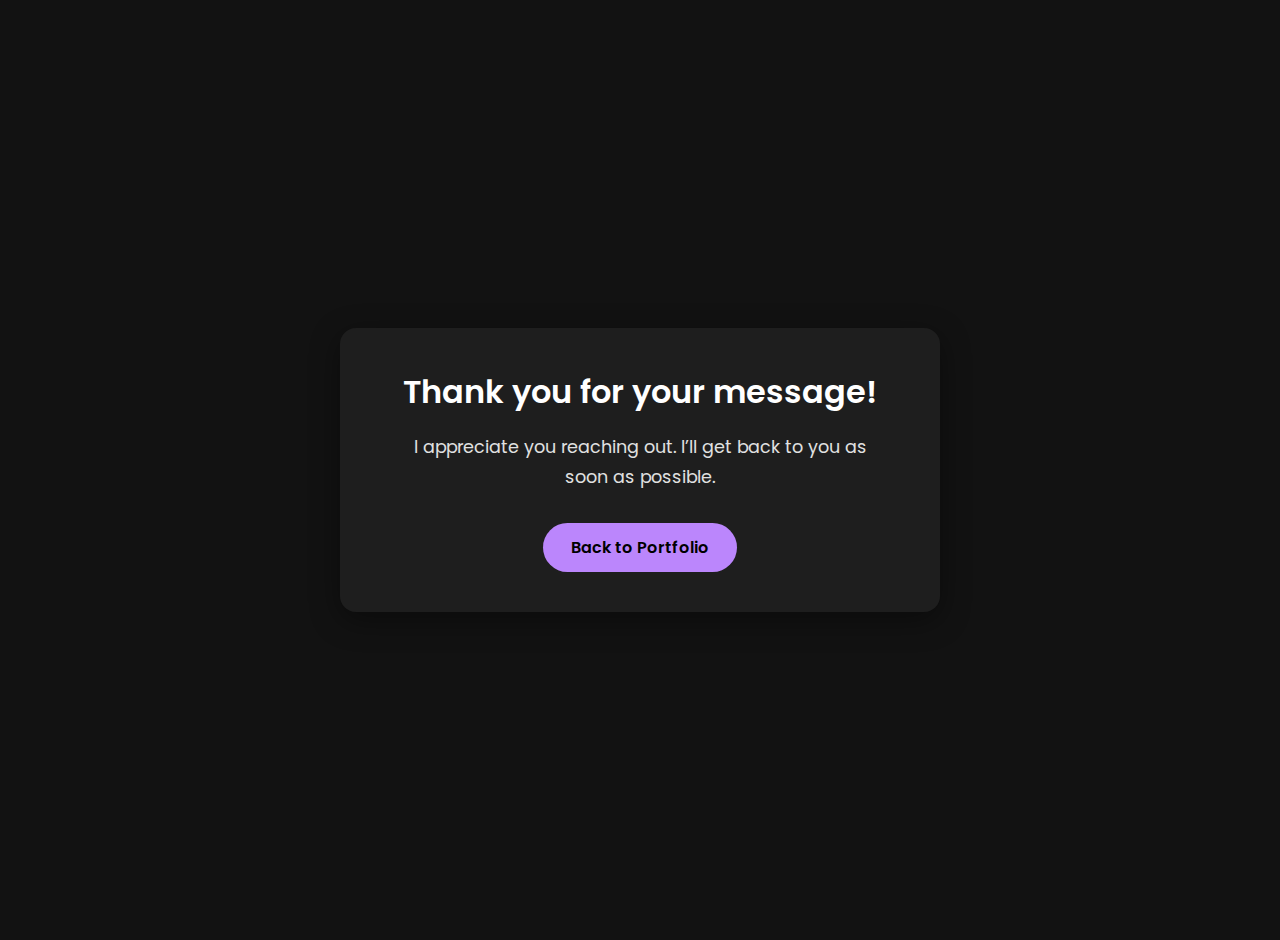
<file: thank-you.html>
<!DOCTYPE html>
<html lang="en">
<head>
    <meta charset="UTF-8">
    <meta name="viewport" content="width=device-width, initial-scale=1.0">
    <title>Thank You</title>
    <style>
        /* Import Poppins font */
        @import url('https://fonts.googleapis.com/css2?family=Poppins:wght@300;400;600&display=swap');

        /* Define color variables for consistency */
        :root {
            --background-color: #121212;
            --surface-color: #1E1E1E;
            --primary-color: #BB86FC;
            --on-surface: #FFFFFF;
            --on-background: #E1E1E1;
            --border-radius-lg: 16px;
        }

        /* Basic styles and layout */
        body {
            font-family: 'Poppins', sans-serif;
            background-color: var(--background-color);
            color: var(--on-background);
            display: flex;
            justify-content: center;
            align-items: center;
            min-height: 100vh;
            margin: 0;
            text-align: center;
            padding: 20px;
        }

        /* The main content container with a subtle fade-in */
        .container {
            background-color: var(--surface-color);
            padding: 40px 50px;
            border-radius: var(--border-radius-lg);
            box-shadow: 0 8px 30px rgba(0, 0, 0, 0.4);
            max-width: 500px;
            width: 100%;
            animation: fadeIn 0.8s ease-in-out;
        }

        @keyframes fadeIn {
            from {
                opacity: 0;
                transform: translateY(20px);
            }
            to {
                opacity: 1;
                transform: translateY(0);
            }
        }

        /* Heading style */
        h2 {
            color: var(--on-surface);
            font-size: 2rem;
            font-weight: 600;
            margin-top: 0;
            margin-bottom: 15px;
        }

        /* Paragraph style */
        p {
            font-size: 1.1rem;
            line-height: 1.7;
            margin-bottom: 30px;
        }

        /* "Back to Portfolio" button style */
        .back-button {
            display: inline-block;
            text-decoration: none;
            font-weight: 600;
            font-size: 1rem;
            color: #000000;
            background-color: var(--primary-color);
            padding: 12px 28px;
            border-radius: 50px;
            transition: transform 0.3s ease, background-color 0.3s ease;
        }

        .back-button:hover {
            background-color: #03DAC6; /* Secondary color from your site */
            transform: translateY(-3px);
        }
    </style>
</head>
<body>
    <div class="container">
        <h2>Thank you for your message!</h2>
        <p>I appreciate you reaching out. I’ll get back to you as soon as possible.</p>
        <a href="index.html" class="back-button">Back to Portfolio</a>
    </div>
</body>
</html>
</file>
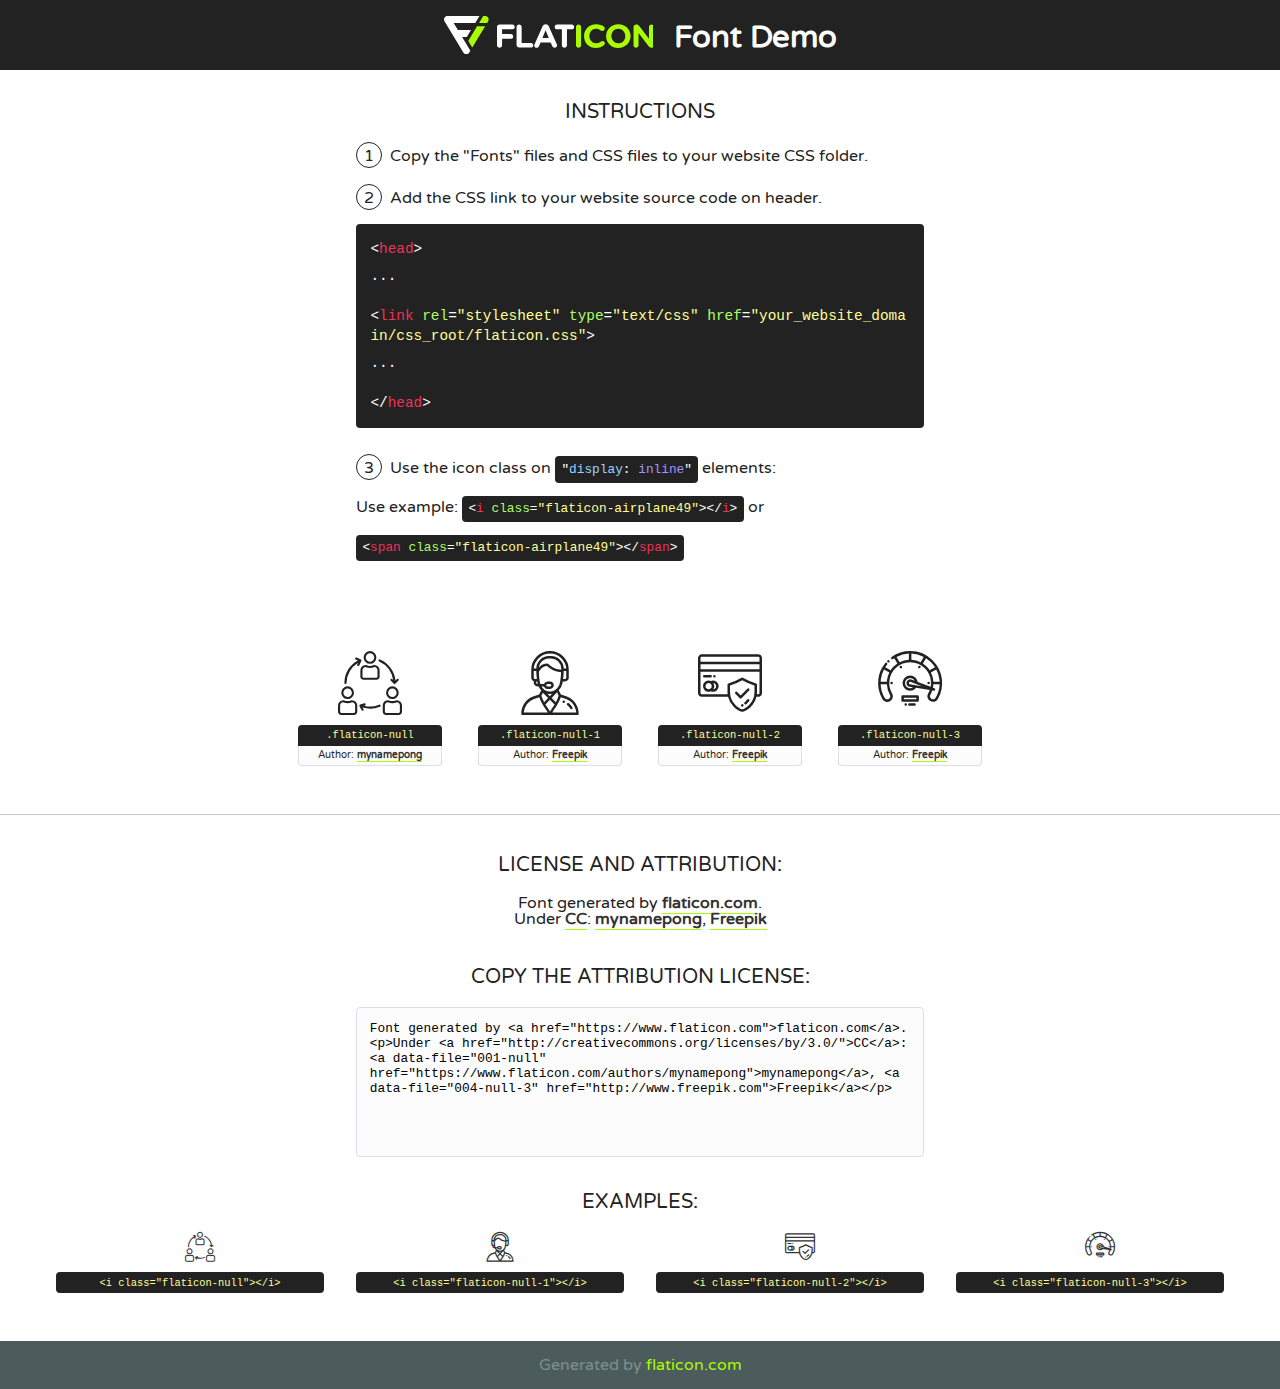
<file: assets/fonts/flaticon.html>
<!DOCTYPE html>
<!--
  Flaticon icon font: Flaticon
  Creation date: 03/06/2020 12:20
-->
<html>
<!DOCTYPE html>
<html>

<head>
    <title>Flaticon WebFont</title>
    <link href="http://fonts.googleapis.com/css?family=Varela+Round" rel="stylesheet" type="text/css" />
    <link rel="stylesheet" type="text/css" href="flaticon.css">
    <meta charset="UTF-8">
    <style>
    html, body, div, span, applet, object, iframe,
    h1, h2, h3, h4, h5, h6, p, blockquote, pre,
    a, abbr, acronym, address, big, cite, code,
    del, dfn, em, img, ins, kbd, q, s, samp,
    small, strike, strong, sub, sup, tt, var,
    b, u, i, center,
    dl, dt, dd, ol, ul, li,
    fieldset, form, label, legend,
    table, caption, tbody, tfoot, thead, tr, th, td,
    article, aside, canvas, details, embed, 
    figure, figcaption, footer, header, hgroup, 
    menu, nav, output, ruby, section, summary,
    time, mark, audio, video {
        margin: 0;
        padding: 0;
        border: 0;
        font-size: 100%;
        font: inherit;
        vertical-align: baseline;
    }
    /* HTML5 display-role reset for older browsers */
    article, aside, details, figcaption, figure, 
    footer, header, hgroup, menu, nav, section {
        display: block;
    }
    body {
        line-height: 1;
    }
    ol, ul {
        list-style: none;
    }
    blockquote, q {
        quotes: none;
    }
    blockquote:before, blockquote:after,
    q:before, q:after {
        content: '';
        content: none;
    }
    table {
        border-collapse: collapse;
        border-spacing: 0;
    }
    body {
        font-family: 'Varela Round', Helvetica, Arial, sans-serif;
        font-size: 16px;
        color: #222;
    }
    a {
        color: #333;
        border-bottom: 1px solid #a9fd00;
        font-weight: bold;
        text-decoration: none;
    }
    * {
        -moz-box-sizing: border-box;
        -webkit-box-sizing: border-box;
        box-sizing: border-box;
        margin: 0;
        padding: 0;
    }
    [class^="flaticon-"]:before, [class*=" flaticon-"]:before, [class^="flaticon-"]:after, [class*=" flaticon-"]:after {
        font-family: Flaticon;
        font-size: 30px;
        font-style: normal;
        margin-left: 20px;
        color: #333;
    }
    .wrapper {
        max-width: 600px;
        margin: auto;
        padding: 0 1em;
    }
    .title {
        font-size: 1.25em;
        text-align: center;
        margin-bottom: 1em;
        text-transform: uppercase;
    }
    header {
        text-align: center;
        background-color: #222;
        color: #fff;
        padding: 1em;
    }
    header .logo {
        width: 210px;
        height: 38px;
        display: inline-block;
        vertical-align: middle;
        margin-right: 1em;
        border: none;
    }
    header strong {
        font-size: 1.95em;
        font-weight: bold;
        vertical-align: middle;
        margin-top: 5px;
        display: inline-block;
    }
    .demo {
        margin: 2em auto;
        line-height: 1.25em;
    }
    .demo ul li {
        margin-bottom: 1em;
    }
    .demo ul li .num {
        color: #222;
        border-radius: 20px;
        display: inline-block;
        width: 26px;
        padding: 3px;
        height: 26px;
        text-align: center;
        margin-right: 0.5em;
        border: 1px solid #222;
    }
    .demo ul li code {
        background-color: #222;
        border-radius: 4px;
        padding: 0.25em 0.5em;
        display: inline-block;
        color: #fff;
        font-family: Consolas,Monaco,Lucida Console,Liberation Mono,DejaVu Sans Mono,Bitstream Vera Sans Mono,Courier New, monospace;
        font-weight: lighter;
        margin-top: 1em;
        font-size: 0.8em;
        word-break: break-all;
    }
    .demo ul li code.big {
        padding: 1em;
        font-size: 0.9em;
    }
    .demo ul li code .red {
        color: #EF3159;
    }
    .demo ul li code .green {
        color: #ACFF65;
    }
    .demo ul li code .yellow {
        color: #FFFF99;
    }
    .demo ul li code .blue {
        color: #99D3FF;
    }
    .demo ul li code .purple {
        color: #A295FF;
    }
    .demo ul li code .dots {
        margin-top: 0.5em;
        display: block;
    }
    #glyphs {
        border-bottom: 1px solid #ccc;
        padding: 2em 0;
        text-align: center;
    }
    .glyph {
        display: inline-block;
        width: 9em;
        margin: 1em;
        text-align: center;
        vertical-align: top;
        background: #FFF;
    }
    .glyph .glyph-icon {
        padding: 10px;
        display: block;
        font-family:"Flaticon";
        font-size: 64px;
        line-height: 1;
    }
    .glyph .glyph-icon:before {
        font-size: 64px;
        color: #222;
        margin-left: 0;
    }
    .class-name {
        font-size: 0.65em;
        background-color: #222;
        color: #fff;
        border-radius: 4px 4px 0 0;
        padding: 0.5em;
        color: #FFFF99;
        font-family: Consolas,Monaco,Lucida Console,Liberation Mono,DejaVu Sans Mono,Bitstream Vera Sans Mono,Courier New, monospace;
    }
    .author-name {
        font-size: 0.6em;
        background-color: #fcfcfd;
        border: 1px solid #DEDEE4;
        border-top: 0;
        border-radius: 0 0 4px 4px;
        padding: 0.5em;
    }
    .class-name:last-child {
        font-size: 10px;
        color:#888;
    }
    .class-name:last-child a {
        font-size: 10px;
        color:#555;
    }
    .class-name:last-child a:hover {
        color:#a9fd00;
    }
    .glyph > input {
        display: block;
        width: 100px;
        margin: 5px auto;
        text-align: center;
        font-size: 12px;
        cursor: text;
    }
    .glyph > input.icon-input {
        font-family:"Flaticon";
        font-size: 16px;
        margin-bottom: 10px;
    }
    .attribution .title {
        margin-top: 2em;
    }
    .attribution textarea {
        background-color: #fcfcfd;
        padding: 1em;
        border: none;
        box-shadow: none;
        border: 1px solid #DEDEE4;
        border-radius: 4px;
        resize: none;
        width: 100%;
        height: 150px;
        font-size: 0.8em;
        font-family: Consolas,Monaco,Lucida Console,Liberation Mono,DejaVu Sans Mono,Bitstream Vera Sans Mono,Courier New, monospace;
        -webkit-appearance: none;
    }
    .iconsuse {
        margin: 2em auto;
        text-align: center;
        max-width: 1200px;
    }
    .iconsuse:after {
        content: '';
        display: table;
        clear: both;
    }
    .iconsuse .image {
        float: left;
        width: 25%;
        padding: 0 1em;
    }
    .iconsuse .image p {
        margin-bottom: 1em;
    }
    .iconsuse .image span {
        display: block;
        font-size: 0.65em;
        background-color: #222;
        color: #fff;
        border-radius: 4px;
        padding: 0.5em;
        color: #FFFF99;
        margin-top: 1em;
        font-family: Consolas,Monaco,Lucida Console,Liberation Mono,DejaVu Sans Mono,Bitstream Vera Sans Mono,Courier New, monospace;
    }
    #footer {
        text-align: center;
        background-color: #4C5B5C;
        color: #7c9192;
        padding: 1em;
    }
    #footer a {
        border: none;
        color: #a9fd00;
        font-weight: normal;
    }
    @media (max-width: 960px) {
        .iconsuse .image {
            width: 50%;
        }
    }
    @media (max-width: 560px) {
        .iconsuse .image {
            width: 100%;
        }
    }
    </style>
</head>

<body class="characters-off">

    <header>
        <a href="https://www.flaticon.com" target="_blank" class="logo">
            <svg version="1.1" xmlns="http://www.w3.org/2000/svg" xmlns:xlink="http://www.w3.org/1999/xlink" xmlns:a="http://ns.adobe.com/AdobeSVGViewerExtensions/3.0/" viewBox="0 0 560.875 102.036" enable-background="new 0 0 560.875 102.036" xml:space="preserve">
                <defs>
                </defs>
                <g>
                    <g class="letters">
                        <path fill="#ffffff" d="M141.596,29.675c0-3.777,2.985-6.767,6.764-6.767h34.438c3.426,0,6.15,2.728,6.15,6.15
                        c0,3.43-2.724,6.149-6.15,6.149h-27.674v13.091h23.719c3.429,0,6.151,2.724,6.151,6.15c0,3.43-2.723,6.149-6.151,6.149h-23.719
                        v17.574c0,3.773-2.986,6.761-6.764,6.761c-3.779,0-6.764-2.989-6.764-6.761V29.675z"></path>
                        <path fill="#ffffff" d="M193.844,29.149c0-3.781,2.985-6.767,6.764-6.767c3.776,0,6.763,2.985,6.763,6.767v42.957h25.039
                        c3.426,0,6.149,2.726,6.149,6.153c0,3.425-2.723,6.15-6.149,6.15h-31.802c-3.779,0-6.764-2.986-6.764-6.768V29.149z"></path>
                        <path fill="#ffffff" d="M241.891,75.71l21.438-48.407c1.492-3.341,4.215-5.357,7.906-5.357h0.792
                        c3.686,0,6.323,2.017,7.815,5.357l21.439,48.407c0.436,0.967,0.701,1.845,0.701,2.723c0,3.602-2.809,6.501-6.414,6.501
                        c-3.161,0-5.269-1.845-6.499-4.655l-4.132-9.661h-27.059l-4.301,10.102c-1.144,2.631-3.426,4.214-6.237,4.214
                        c-3.517,0-6.24-2.81-6.24-6.325C241.1,77.64,241.451,76.677,241.891,75.71z M279.932,58.666l-8.521-20.297l-8.526,20.297H279.932
                        z"></path>
                        <path fill="#ffffff" d="M314.864,35.387H301.86c-3.429,0-6.239-2.813-6.239-6.238c0-3.429,2.811-6.24,6.239-6.24h39.533
                        c3.426,0,6.237,2.811,6.237,6.24c0,3.425-2.811,6.238-6.237,6.238h-13.001v42.785c0,3.773-2.99,6.761-6.764,6.761
                        c-3.779,0-6.764-2.989-6.764-6.761V35.387z"></path>
                        <path fill="#A9FD00" d="M352.615,29.149c0-3.781,2.985-6.767,6.767-6.767c3.774,0,6.761,2.985,6.761,6.767v49.024
                        c0,3.773-2.987,6.761-6.761,6.761c-3.781,0-6.767-2.989-6.767-6.761V29.149z"></path>
                        <path fill="#A9FD00" d="M374.132,53.836v-0.179c0-17.481,13.178-31.801,32.065-31.801c9.22,0,15.459,2.458,20.557,6.238
                        c1.402,1.054,2.637,2.985,2.637,5.357c0,3.692-2.985,6.59-6.681,6.59c-1.845,0-3.071-0.702-4.044-1.319
                        c-3.776-2.813-7.729-4.393-12.562-4.393c-10.364,0-17.831,8.611-17.831,19.154v0.173c0,10.542,7.291,19.329,17.831,19.329
                        c5.715,0,9.492-1.756,13.359-4.834c1.049-0.874,2.458-1.491,4.039-1.491c3.429,0,6.325,2.813,6.325,6.236
                        c0,2.106-1.056,3.78-2.282,4.834c-5.539,4.834-12.036,7.733-21.878,7.733C387.572,85.464,374.132,71.493,374.132,53.836z"></path>
                        <path fill="#A9FD00" d="M433.009,53.836v-0.179c0-17.481,13.79-31.801,32.766-31.801c18.981,0,32.592,14.143,32.592,31.628v0.173
                        c0,17.483-13.785,31.807-32.769,31.807C446.625,85.464,433.009,71.32,433.009,53.836z M484.224,53.836v-0.179
                        c0-10.539-7.725-19.326-18.626-19.326c-10.893,0-18.449,8.611-18.449,19.154v0.173c0,10.542,7.73,19.329,18.626,19.329
                        C476.676,72.986,484.224,64.378,484.224,53.836z"></path>
                        <path fill="#A9FD00" d="M506.233,29.321c0-3.774,2.99-6.763,6.767-6.763h1.401c3.252,0,5.183,1.583,7.029,3.953l26.093,34.265
                        V29.059c0-3.692,2.99-6.677,6.681-6.677c3.683,0,6.671,2.985,6.671,6.677v48.934c0,3.78-2.987,6.765-6.764,6.765h-0.436
                        c-3.257,0-5.188-1.581-7.034-3.953l-27.056-35.492v32.944c0,3.687-2.985,6.676-6.678,6.676c-3.683,0-6.673-2.989-6.673-6.676
                        V29.321z"></path>
                    </g>
                    <g class="insignia">
                        <path fill="#ffffff" d="M48.372,56.137h12.517l11.156-18.537H37.186L25.688,18.539h57.825L94.668,0H9.271
                        C5.925,0,2.842,1.801,1.198,4.716c-1.644,2.907-1.593,6.482,0.134,9.343l50.38,83.501c1.678,2.781,4.689,4.476,7.938,4.476
                        c3.246,0,6.257-1.695,7.935-4.476l2.898-4.804L48.372,56.137z"></path>
                        <g class="i">
                            <path fill="#A9FD00" d="M93.575,18.539h0.031v0.004l21.652,0.004l2.705-4.488c1.727-2.861,1.778-6.436,0.133-9.343
                            C116.454,1.801,113.371,0,110.026,0h-5.294L93.575,18.539z"></path>
                            <polygon fill="#A9FD00" points="88.291,27.356 64.725,66.486 75.519,84.404 109.942,27.356"></polygon>
                        </g>
                    </g>
                </g>
            </svg>
        </a>
        <strong>Font Demo</strong>
    </header>


    <section class="demo wrapper">

        <p class="title">Instructions</p>

        <ul>
            <li>
                <span class="num">1</span>Copy the "Fonts" files and CSS files to your website CSS folder.
            </li>
            <li>
                <span class="num">2</span>Add the CSS link to your website source code on header.
                <code class="big">
                    &lt;<span class="red">head</span>&gt;
                    <br/><span class="dots">...</span>
                    <br/>&lt;<span class="red">link</span> <span class="green">rel</span>=<span class="yellow">"stylesheet"</span> <span class="green">type</span>=<span class="yellow">"text/css"</span> <span class="green">href</span>=<span class="yellow">"your_website_domain/css_root/flaticon.css"</span>&gt;
                    <br/><span class="dots">...</span>
                    <br/>&lt;/<span class="red">head</span>&gt;
                </code>
            </li>

            <li>
                <p>
                    <span class="num">3</span>Use the icon class on <code>"<span class="blue">display</span>:<span class="purple"> inline</span>"</code> elements:
                    <br />
                    Use example: <code>&lt;<span class="red">i</span> <span class="green">class</span>=<span class="yellow">&quot;flaticon-airplane49&quot;</span>&gt;&lt;/<span class="red">i</span>&gt;</code> or <code>&lt;<span class="red">span</span> <span class="green">class</span>=<span class="yellow">&quot;flaticon-airplane49&quot;</span>&gt;&lt;/<span class="red">span</span>&gt;</code>
            </li>
        </ul>

    </section>




   <section id="glyphs">          
    
      
        <div class="glyph"><div class="glyph-icon flaticon-null"></div>
            <div class="class-name">.flaticon-null</div>
            <div class="author-name">Author: <a data-file="001-null" href="https://www.flaticon.com/authors/mynamepong">mynamepong</a> </div> 
        </div>        
        
        <div class="glyph"><div class="glyph-icon flaticon-null-1"></div>
            <div class="class-name">.flaticon-null-1</div>
            <div class="author-name">Author: <a data-file="002-null-1" href="http://www.freepik.com">Freepik</a> </div> 
        </div>        
        
        <div class="glyph"><div class="glyph-icon flaticon-null-2"></div>
            <div class="class-name">.flaticon-null-2</div>
            <div class="author-name">Author: <a data-file="003-null-2" href="http://www.freepik.com">Freepik</a> </div> 
        </div>        
        
        <div class="glyph"><div class="glyph-icon flaticon-null-3"></div>
            <div class="class-name">.flaticon-null-3</div>
            <div class="author-name">Author: <a data-file="004-null-3" href="http://www.freepik.com">Freepik</a> </div> 
        </div>        
        

    </section>



    <section class="attribution wrapper"   style="text-align:center;">

      <div class="title">License and attribution:</div><div class="attrDiv">Font generated by <a href="https://www.flaticon.com">flaticon.com</a>. <div><p>Under <a href="http://creativecommons.org/licenses/by/3.0/">CC</a>: <a data-file="001-null" href="https://www.flaticon.com/authors/mynamepong">mynamepong</a>, <a data-file="004-null-3" href="http://www.freepik.com">Freepik</a></p>  </div>
      </div>
      <div class="title">Copy the Attribution License:</div>

    <textarea onclick="this.focus();this.select();">Font generated by &lt;a href=&quot;https://www.flaticon.com&quot;&gt;flaticon.com&lt;/a&gt;. <p>Under <a href="http://creativecommons.org/licenses/by/3.0/">CC</a>: <a data-file="001-null" href="https://www.flaticon.com/authors/mynamepong">mynamepong</a>, <a data-file="004-null-3" href="http://www.freepik.com">Freepik</a></p>  
     </textarea>

    </section>

    <section class="iconsuse">

          <div class="title">Examples:</div>            
             
            <div class="image">
                <p>
                    <i class="glyph-icon flaticon-null"></i> 
                    <span>&lt;i class=&quot;flaticon-null&quot;&gt;&lt;/i&gt;</span>
                </p>
            </div>
            
            <div class="image">
                <p>
                    <i class="glyph-icon flaticon-null-1"></i> 
                    <span>&lt;i class=&quot;flaticon-null-1&quot;&gt;&lt;/i&gt;</span>
                </p>
            </div>
            
            <div class="image">
                <p>
                    <i class="glyph-icon flaticon-null-2"></i> 
                    <span>&lt;i class=&quot;flaticon-null-2&quot;&gt;&lt;/i&gt;</span>
                </p>
            </div>
            
            <div class="image">
                <p>
                    <i class="glyph-icon flaticon-null-3"></i> 
                    <span>&lt;i class=&quot;flaticon-null-3&quot;&gt;&lt;/i&gt;</span>
                </p>
            </div>
                       
        </div>
                            
    </section>

<div id="footer">
    <div>Generated by <a href="https://www.flaticon.com">flaticon.com</a>
    </div>
</div>



</body>
</html>
</file>
<file: assets/fonts/flaticon.css>
/*
  	Flaticon icon font: Flaticon
  	Creation date: 03/06/2020 12:20
  	*/

@font-face {
  font-family: "Flaticon";
  src: url("./Flaticon.eot");
  src: url("./Flaticon.eot?#iefix") format("embedded-opentype"),
       url("./Flaticon.woff2") format("woff2"),
       url("./Flaticon.woff") format("woff"),
       url("./Flaticon.ttf") format("truetype"),
       url("./Flaticon.svg#Flaticon") format("svg");
  font-weight: normal;
  font-style: normal;
}

@media screen and (-webkit-min-device-pixel-ratio:0) {
  @font-face {
    font-family: "Flaticon";
    src: url("./Flaticon.svg#Flaticon") format("svg");
  }
}

[class^="flaticon-"]:before, [class*=" flaticon-"]:before,
[class^="flaticon-"]:after, [class*=" flaticon-"]:after {   
  font-family: Flaticon;
        font-size: 20px;
font-style: normal;
margin-left: 20px;
}

.flaticon-null:before { content: "\f100"; }
.flaticon-null-1:before { content: "\f101"; }
.flaticon-null-2:before { content: "\f102"; }
.flaticon-null-3:before { content: "\f103"; }
</file>
